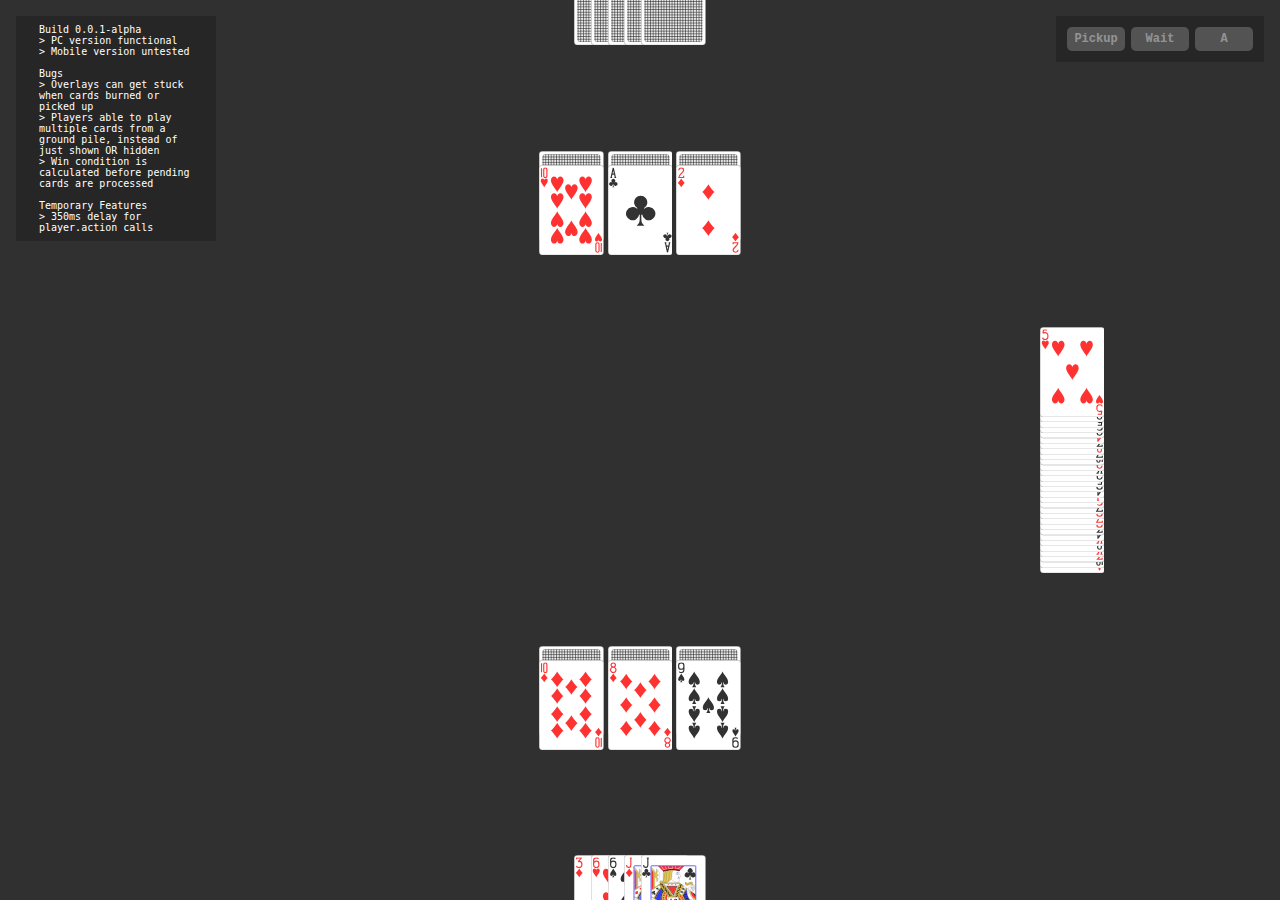
<file: docs/index.html>
<!DOCTYPE html>
<html lang="en" translate="no">

<head>

  <meta charset="UTF-8">
  <meta name="viewport" content="width=device-width, initial-scale=1.0">
  <title>ShipheadJS</title>
  <link rel="stylesheet" href="css/default.css">
  <link rel="icon" href="icon.png">

</head>

<body>

  <div id="toaster" class="hidden"></div>
  <div id="information"></div>

  <div id="button-container"></div>

  <div id="page">

    <div id="computer-hand-section" class="section">
      <div id="placeholder-computer-hand"></div>
    </div>

    <div id="computer-ground-section" class="section">
      <div id="computer-ground" class="ground">
        <div id="placeholder-computer-blind"></div>
        <div id="placeholder-computer-shown"></div>
      </div>
    </div>

    <div id="center-section" class="section">
      <div id="placeholder-deck"></div>
      <div id="placeholder-center"></div>
      <div id="placeholder-burned"></div>
    </div>

    <div id="human-ground-section" class="section">
      <div id="human-ground" class="ground">
        <div id="placeholder-human-blind"></div>
        <div id="placeholder-human-shown"></div>
      </div>
    </div>

    <div id="human-hand-section" class="section">
      <div id="placeholder-human-hand"></div>
    </div>

  </div>

  <script type="module" src="scripts/main.js" defer></script>

</body>

</html>
</file>
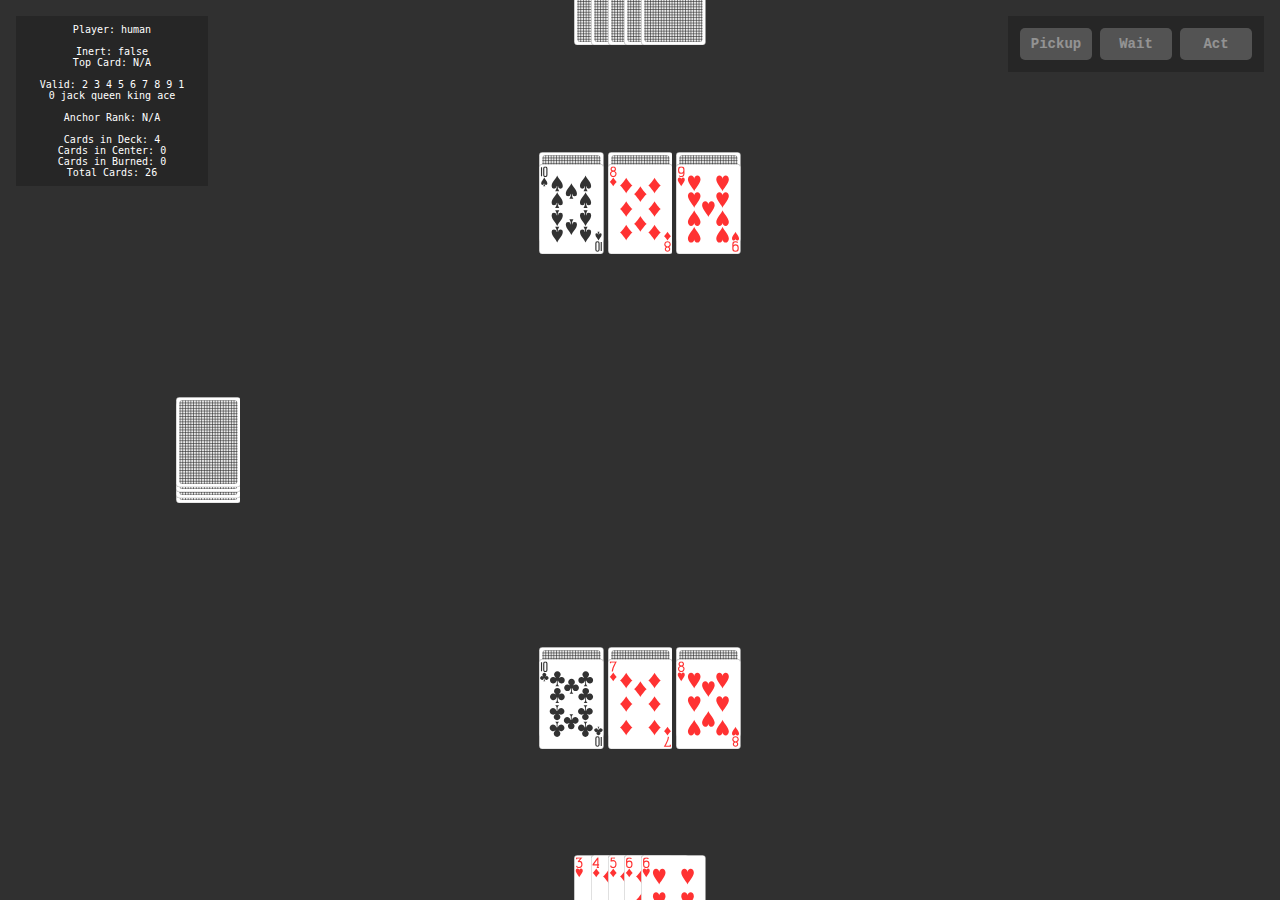
<file: src/index.html>
<!DOCTYPE html>
<html lang="en" translate="no">

<head>

  <meta charset="UTF-8">
  <meta name="viewport" content="width=device-width, initial-scale=1.0">
  <title>ShipheadJS</title>
  <link rel="stylesheet" href="css/default.css">

</head>

<body>

  <div id="toaster" class="hidden"></div>
  <div id="information"></div>

  <div id="button-container">
    <div id="pickup-button" class="button-div">Pickup</div>
    <div id="wait-button" class="button-div">Wait</div>
    <div id="act-button" class="button-div">Act</div>
  </div>

  <div id="page">

    <div id="computer-hand-band" class="band">
      <div id="placeholder-computer-hand"></div>
    </div>

    <div id="computer-ground-band" class="band">
      <div id="computer-ground" class="ground">
        <div id='placeholder-computer-left'></div>
        <div id='placeholder-computer-middle'></div>
        <div id='placeholder-computer-right'></div>
      </div>
    </div>

    <div id="center-band" class="band">
      <div id="placeholder-deck"></div>
      <div id="placeholder-center"></div>
      <div id="placeholder-burned"></div>
    </div>

    <div id="human-ground-band" class="band">
      <div id="human-ground" class="ground">
        <div id='placeholder-human-left'></div>
        <div id='placeholder-human-middle'></div>
        <div id='placeholder-human-right'></div>
      </div>
    </div>

    <div id="human-hand-band" class="band">
      <div id="placeholder-human-hand"></div>
    </div>

  </div>

  <script type="module" src="scripts/main.js" defer></script>

</body>

</html>
</file>
<file: docs/css/default.css>
:root {
  --debug-outline: 0px;
  --foreground-colour: rgb(255, 255, 255);
  --background-colour: rgb(48, 48, 48);
  --scrollbar-colour: rgb(84, 93, 103) transparent;
  --font-family: monospace, sans-serif;
  --font-size: 16px;
  --font-weight: 400;
  --pcm: 0.6;
  --pch: calc(150px * (var(--pcm)));
  --pcw: calc(108px * (var(--pcm)));
}

html,
body {
  height: 100%;
  width: 100%;
  margin: 0px;
  padding: 0px;
  overflow: auto;
  box-sizing: border-box;
  background-color: var(--background-colour);
  color: var(--foreground-colour);
  font-family: var(--font-family);
  font-size: var(--font-size);
  font-weight: var(--font-weight);
  scrollbar-color: var(--scrollbar-colour);
  box-shadow: inset 0 0 0 var(--debug-outline) var(--foreground-colour);
}

#page {
  height: 100%;
  width: 100%;
  position: relative;
  display: flex;
  flex-direction: column;
  align-items: center;
  justify-content: space-evenly;
  overflow: hidden;
}

#information {
  overflow: auto;
  position: absolute;
  font-size: 10px;
  scrollbar-gutter: stable both-edges;
  width: 15%;
  min-width: 200px;
  max-height: 40%;
  display: flex;
  flex-direction: column;
  /* justify-content: center; */
  align-items: center;
  left: 0;
  top: 0;
  box-sizing: border-box;
  margin: 16px;
  user-select: none;
  padding: 8px;
  background-color: rgba(0, 0, 0, 0.2);
  z-index: 99;
}

#button-container {
  overflow: auto;
  position: absolute;
  width: auto;
  height: auto;
  display: flex;
  flex-direction: row;
  justify-content: center;
  align-items: center;
  right: 0;
  top: 0;
  box-sizing: border-box;
  margin: 16px;
  user-select: none;
  padding: 8px;
  background-color: rgba(0, 0, 0, 0.2);
  z-index: 99;
}

.button-div {
  display: inline-block;
  width: 58px;
  height: 24px;
  line-height: 24px;
  font-size: 12px;
  font-family: 'Courier New', Courier, monospace;
  font-weight: 900;
  overflow: hidden;
  margin: 3px;
  box-sizing: border-box;
  background-color: grey;
  opacity: 50%;
  color: white;
  text-align: center;
  border-radius: 5px;
  cursor: pointer;
}

.button-div.ok {
  opacity: 1;
  background-color: green;
}

.button-div:hover {
  background-color: #45a089;
}

.button-div:active {
  background-color: #388e84;
}

.hidden {
  display: none !important;
}

#information>div {
  word-wrap: break-word;
  word-break: break-all;
  text-align: center;
}

#toolbar-container {
  width: 32px;
  height: 32px;
  position: absolute;
  bottom: 0;
  right: 0;
  display: flex;
  margin: 24px;
  flex-direction: column-reverse;
  background-color: transparent;
  overflow: hidden;
  box-shadow: inset 0 0 0 var(--debug-outline) green;
  z-index: 99;
}

#toolbar-container:hover {
  overflow: visible;
}

.toolbar-row {
  height: 32px;
  width: 32px;
  flex-shrink: 0;
  flex-grow: 0;
  display: flex;
  overflow: hidden;
  flex-direction: row-reverse;
  box-shadow: inset 0 0 0 var(--debug-outline) teal;
}

.toolbar-row:hover {
  overflow: visible;
}

.toolbar-button {
  width: 32px;
  height: 32px;
  display: flex;
  font-size: 14px;
  justify-content: center;
  align-items: center;
  flex-grow: 0;
  flex-shrink: 0;
  background-color: rgba(17, 60, 70, 1.0);
  user-select: none;
  cursor: pointer;
  box-shadow: inset 0 0 0 var(--debug-outline) yellow;
}

#toaster {
  width: auto;
  height: 24px;
  line-height: 24px;
  padding-left: 16px;
  padding-right: 16px;
  text-align: center;
  box-sizing: border-box;
  font-size: 14px;
  color: rgb(255, 255, 255);
  border-radius: 8px;
  background-color: rgb(0, 0, 0);
  z-index: 999;
  position: fixed;
  left: 15%;
  bottom: 15%;
  opacity: 85%;
  transform: translate(-50%, -50%);
}

/* ========================================================================= */

.section {
  width: 100%;
  height: auto;
  display: flex;
  flex-direction: row;
  justify-content: center;
}

#computer-hand-section {
  position: absolute;
  left: 0;
  top: 0;
  transform: translateY(-50%);
  background-color: transparent;
  z-index: 9;
}

#human-hand-section {
  position: absolute;
  left: 0;
  bottom: 0;
  transform: translateY(50%);
  background-color: transparent;
  z-index: 9;
}

#center-section {
  justify-content: space-evenly;
}

/* ========================================================================= */

.ground {
  width: auto;
  height: auto;

  /* height: calc(1.5 * var(--pch)); */
  display: flex;
  flex-direction: column;
  /* justify-content: center; */
  gap: 4px;
}

.ground card-pile {
  width: auto;
  height: auto;
  display: flex;
  flex-direction: row;
  justify-content: center;
  gap: 4px;
}

#human-ground card-pile:last-of-type {
  margin-top: -80px;
}

#computer-ground card-pile:last-of-type {
  margin-top: -80px;
}

/* ========================================================================= */

card-pile {
  width: auto;
  height: var(--pch);
  display: flex;
  flex-direction: column;
  justify-content: center;
}

/* ========================================================================= */

playing-card {
  user-select: none;
  display: inline-block;
  position: relative;
  width: var(--pcw);
  height: var(--pch);
  box-sizing: border-box;
}

/* ========================================================================= */

#deck {
  min-width: var(--pcw);
  width: auto;
  height: var(--pch);
  display: flex;
  flex-direction: column;
  align-items: center;
}

#deck playing-card {
  margin-top: calc(-1.06 * var(--pch));
}

#deck playing-card:first-of-type {
  margin-top: 0px;
}

/* ========================================================================= */

#center {
  width: 35%;
  position: relative;
  height: var(--pch);
  display: flex;
  flex-direction: row;
  justify-content: center;
  align-items: center;
}

#center playing-card {
  margin-left: -48px;
}

#center>playing-card:first-of-type {
  margin-left: 0px;
}

/* ========================================================================= */

#burned {
  min-width: var(--pcw);
  width: auto;
  height: var(--pch);
  display: flex;
  flex-direction: column;
  align-items: center;
}

#burned playing-card {
  margin-top: calc(-1.06 * var(--pch));
}

#burned playing-card:first-of-type {
  margin-top: 0px;
}

/* ========================================================================= */

#human-hand {
  width: auto;
  flex-direction: row;
}

#human-hand playing-card {
  margin-left: -48px;
}

#human-hand>playing-card:first-of-type {
  margin-left: 0px;
}

/* ========================================================================= */

#computer-hand {
  width: auto;
  flex-direction: row;
}

#computer-hand playing-card {
  margin-left: -48px;
}

#computer-hand>playing-card:first-of-type {
  margin-left: 0px;
}

@media (orientation: portrait) {
  #button-container {
    flex-direction: column;
  }
}
</file>
<file: src/css/default.css>
:root {
    --debug-outline: 0px;
    --foreground-colour: rgb(255, 255, 255);
    --background-colour: rgb(48, 48, 48);
    --scrollbar-colour: rgb(84, 93, 103) transparent;
    --font-family: monospace, sans-serif;
    --font-size: 16px;
    --font-weight: 400;
    --pcm: 0.6;
    --pch: calc(150px * (var(--pcm)));
    --pcw: calc(108px * (var(--pcm)));
  }
  
  html,
  body {
    height: 100%;
    width: 100%;
    margin: 0px;
    padding: 0px;
    overflow: auto;
    box-sizing: border-box;
    background-color: var(--background-colour);
    color: var(--foreground-colour);
    font-family: var(--font-family);
    font-size: var(--font-size);
    font-weight: var(--font-weight);
    scrollbar-color: var(--scrollbar-colour);
    box-shadow: inset 0 0 0 var(--debug-outline) var(--foreground-colour);
  }
  
  #page {
    height: 100%;
    width: 100%;
    position: relative;
    display: flex;
    flex-direction: column;
    align-items: center;
    justify-content: space-evenly;
    overflow: hidden;
  }
  
  #information {
    overflow: auto;
    position: absolute;
    font-size: 10px;
    scrollbar-gutter: stable both-edges;
    width: 15%;
    max-height: 40%;
    display: flex;
    flex-direction: column;
    justify-content: space-evenly;
    justify-content: center;
    align-items: center;
    left: 0;
    top: 0;
    box-sizing: border-box;
    margin: 16px;
    user-select: none;
    padding: 8px;
    background-color: rgba(0, 0, 0, 0.2);
    z-index: 99;
  }
  
  #button-container {
    overflow: auto;
    position: absolute;
    width: auto;
    height: auto;
    display: flex;
    flex-direction: row;
    justify-content: center;
    align-items: center;
    right: 0;
    top: 0;
    box-sizing: border-box;
    margin: 16px;
    user-select: none;
    padding: 8px;
    background-color: rgba(0, 0, 0, 0.2);
    z-index: 99;
  }
  
  .button-div {
    display: inline-block;
    width: 72px;
    height: 32px;
    line-height: 32px;
    font-size: 14px;
    font-family: 'Courier New', Courier, monospace;
    font-weight: 900;
    overflow: hidden;
    margin: 4px;
    box-sizing: border-box;
    background-color: grey;
    opacity: 50%;
    color: white;
    text-align: center;
    border-radius: 5px;
    cursor: pointer;
  }
  
  .button-div.ok {
    opacity: 1;
    background-color: green;
  }
  
  .button-div:hover {
    background-color: #45a089;
  }
  
  .button-div:active {
    background-color: #388e84;
  }
  
  .hidden {
    display: none !important;
  }
  
  #information>div {
    word-wrap: break-word;
    word-break: break-all;
    text-align: center;
  }
  
  #toolbar-container {
    width: 32px;
    height: 32px;
    position: absolute;
    bottom: 0;
    right: 0;
    display: flex;
    margin: 24px;
    flex-direction: column-reverse;
    background-color: transparent;
    overflow: hidden;
    box-shadow: inset 0 0 0 var(--debug-outline) green;
    z-index: 99;
  }
  
  #toolbar-container:hover {
    overflow: visible;
  }
  
  .toolbar-row {
    height: 32px;
    width: 32px;
    flex-shrink: 0;
    flex-grow: 0;
    display: flex;
    overflow: hidden;
    flex-direction: row-reverse;
    box-shadow: inset 0 0 0 var(--debug-outline) teal;
  }
  
  .toolbar-row:hover {
    overflow: visible;
  }
  
  .toolbar-button {
    width: 32px;
    height: 32px;
    display: flex;
    font-size: 14px;
    justify-content: center;
    align-items: center;
    flex-grow: 0;
    flex-shrink: 0;
    background-color: rgba(17, 60, 70, 1.0);
    user-select: none;
    cursor: pointer;
    box-shadow: inset 0 0 0 var(--debug-outline) yellow;
  }
  
  #toaster {
    width: auto;
    height: 24px;
    line-height: 24px;
    padding-left: 16px;
    padding-right: 16px;
    text-align: center;
    box-sizing: border-box;
    font-size: 14px;
    color: rgb(255, 255, 255);
    border-radius: 8px;
    background-color: rgb(0, 0, 0);
    z-index: 999;
    position: fixed;
    left: 15%;
    bottom: 15%;
    opacity: 85%;
    transform: translate(-50%, -50%);
  }
  
  /* ========================================================================= */
  
  .band {
    width: 100%;
    height: auto;
    display: flex;
    flex-direction: row;
    justify-content: center;
  }
  
  #computer-hand-band {
    position: absolute;
    left: 0;
    top: 0;
    transform: translateY(-50%);
    background-color: transparent;
    z-index: 9;
  }
  
  #human-hand-band {
    position: absolute;
    left: 0;
    bottom: 0;
    transform: translateY(50%);
    background-color: transparent;
    z-index: 9;
  }
  
  #center-band {
    justify-content: space-evenly;
  }
  
  /* ========================================================================= */
  
  .ground {
    width: auto;
    height: auto;
    display: flex;
    flex-direction: row;
    justify-content: center;
    gap: 4px;
  }
  .ground card-pile playing-card {
    margin-top: -78px;
  }
  .ground card-pile playing-card:first-of-type{
    margin-top: 0px;
  }
  
  /* ========================================================================= */
  
  card-pile {
    width: auto;
    height: var(--pch);
    display: flex;
    flex-direction: column;
    justify-content: center;
  }
  
  /* ========================================================================= */
  
  playing-card {
    user-select: none;
    display: inline-block;
    position: relative;
    width: var(--pcw);
    height: var(--pch);
    box-sizing: border-box;
  }
  
  /* ========================================================================= */
  
  #deck {
    min-width: var(--pcw);
    width: auto;
    height: var(--pch);
    display: flex;
    flex-direction: column;
    align-items: center;
  }
  #deck playing-card {
    margin-top: calc(-1.06 * var(--pch));
  }
  #deck playing-card:first-of-type {
    margin-top: 0px;
  }
  
  /* ========================================================================= */
  
  #center {
    width: 35%;
    position: relative;
    height: var(--pch);
    display: flex;
    flex-direction: row;
    justify-content: center;
    align-items: center;
  }
  #center playing-card {
    margin-left: -48px;
  }
  #center>playing-card:first-of-type {
    margin-left: 0px;
  }
  
  /* ========================================================================= */
  
  #burned {
    min-width: var(--pcw);
    width: auto;
    height: var(--pch);
    display: flex;
    flex-direction: column;
    align-items: center;
  }
  #burned playing-card {
    margin-top: calc(-1.06 * var(--pch));
  }
  #burned playing-card:first-of-type {
    margin-top: 0px;
  }
  
  /* ========================================================================= */
  
  #human-hand {
    width: auto;
    flex-direction: row;
  }
  #human-hand playing-card {
    margin-left: -48px;
  }
  #human-hand>playing-card:first-of-type {
    margin-left: 0px;
  }
  
  /* ========================================================================= */
  
  #computer-hand {
    width: auto;
    flex-direction: row;
  }
  #computer-hand playing-card {
    margin-left: -48px;
  }
  #computer-hand>playing-card:first-of-type {
    margin-left: 0px;
  }
</file>
